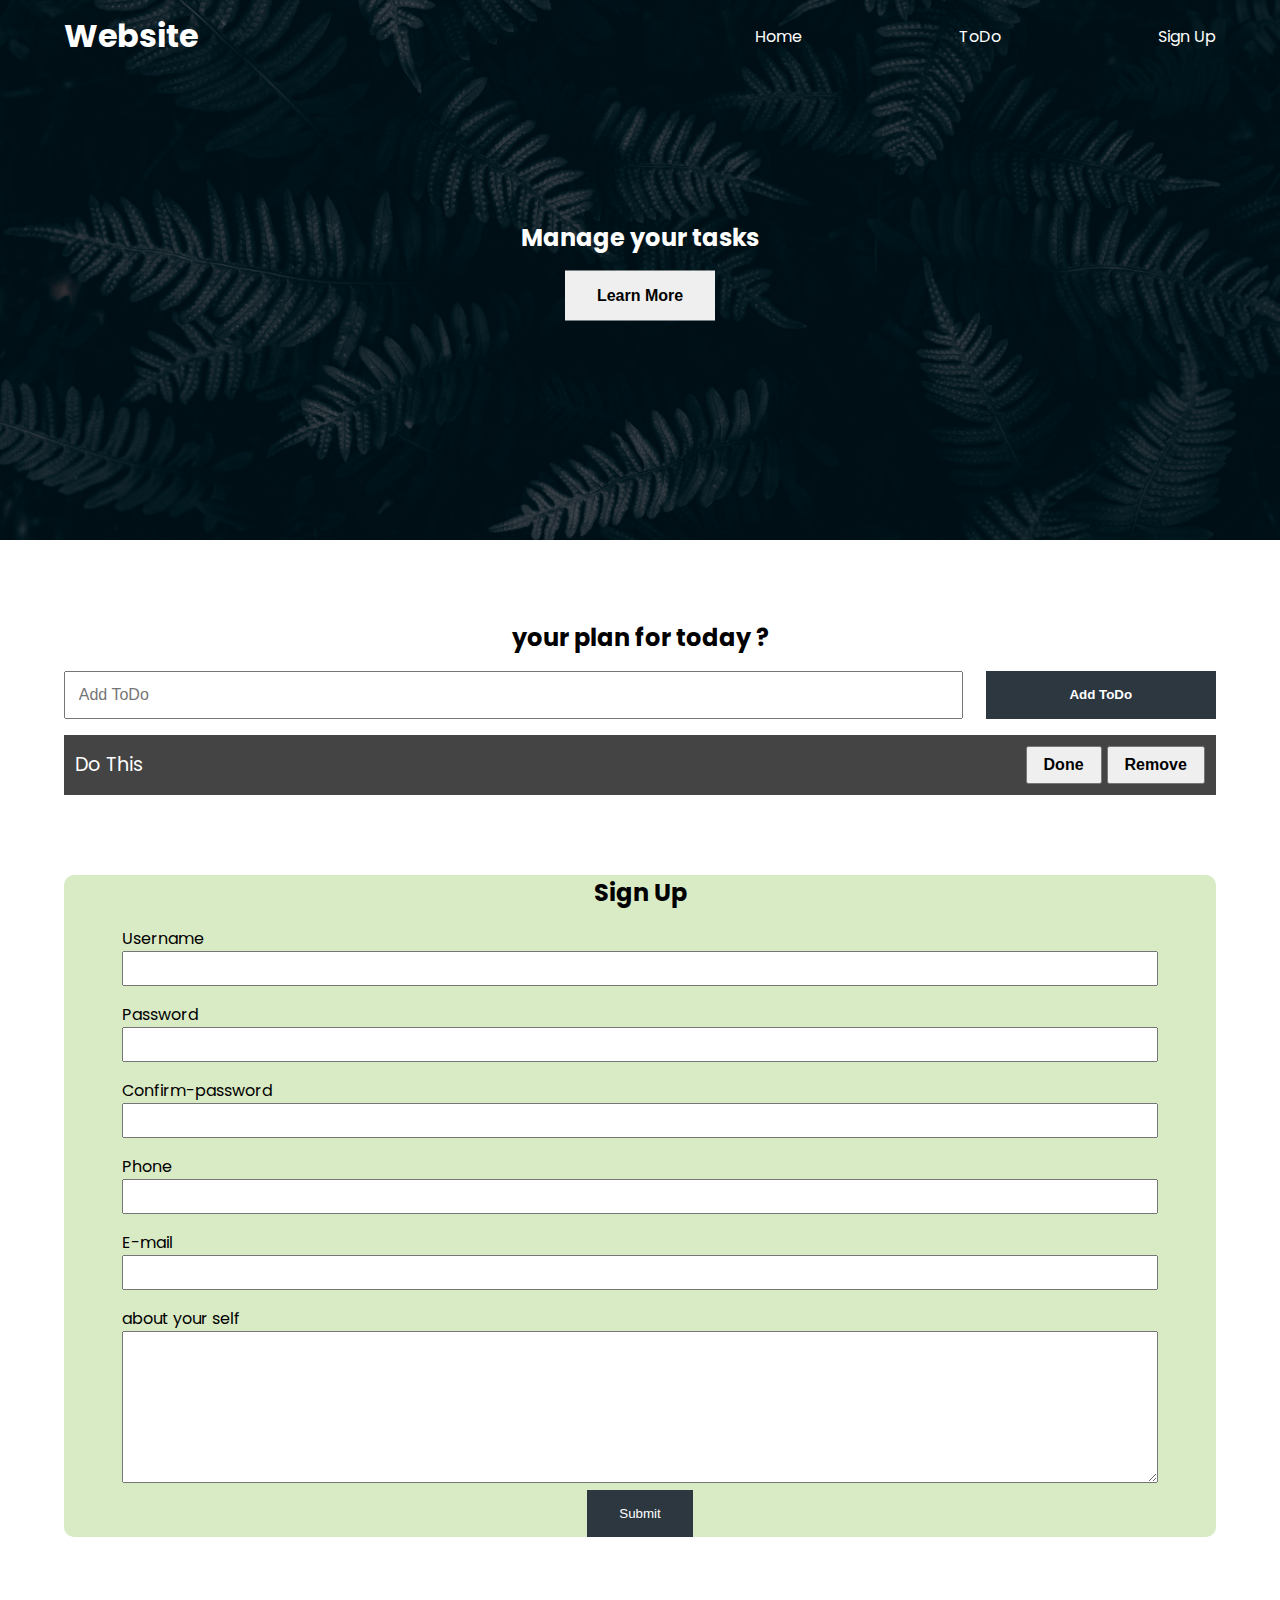
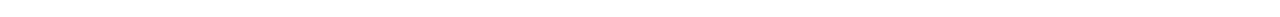
<file: DomTutorials/index.html>
<!DOCTYPE html>
<html lang="en">
<head>
    <meta charset="UTF-8">
    <meta http-equiv="X-UA-Compatible" content="IE=edge">
    <meta name="viewport" content="width=device-width, initial-scale=1.0">
    <link rel="stylesheet" href="./style.css">
    <!-- <script src="./selectElement.js" defer></script> -->
    <!-- <script src="./changeText.js" defer></script> -->
    <!-- <script src="./changeStyle.js" defer></script> -->
    <!-- <script src="./getSet.js" defer></script> -->
    <!-- <script src="./loops.js" defer></script> -->
    <!-- <script src="./innerHtml.js" defer></script> -->



    <!-- <script src="./firstMethod.js"></script> giving error and taking much time -->
    <!-- <script src="./firstMethod.js" async></script> giving error-->

    <!-- its best to connect js file to html -->
    <!-- <script src="./firstMethod.js" defer></script> -->
    <!-- <script src="./WorkWithClass.js" defer></script> -->
    <!-- <script src="AddHtmlElement.js" defer></script>
     -->
     <!-- <script src="cloneNodes.js" defer></script> -->
     <!-- <script src="someOld.js" defer></script> -->
     <!-- <script src="staticVsLiveList.js" defer></script> -->
     <!-- <script src="./events.js" defer></script> -->
     <!-- <script src="./thisKeyword.js" defer></script> -->
     <!-- <script src="./keypressEvent.js" defer></script> -->
     <!-- <script src="./mouseOverEvent.js" defer></script> -->
     <script src="./formTodo.js" defer></script>

    <title>My Website</title>
</head>
<body>
    <header class ="header">
        <nav class="nav container">
            <h1 class="logo">Website </h1>
                <ul class="nav-items">
                    <li class="nav-item">
                        <a href="#home">Home</a>
                    </li >
                    <li class="nav-item"><a href="">ToDo</a></li>
                    <li class="nav-item"><a href="">Sign Up</a></li>
                </ul>
        </nav>
        <div class="headline">
            <h2 id="main-heading">Manage your tasks <span style="display:none">Hello</span></h2>
            <button class="btn btn-headline" >Learn More</button>
        </div>
    </header>
    <section class="ToDo-section container">
        <h2>
            your plan for today ?
        </h2>

        <form class="form-todo">
            <input type="text" name="" id="" placeholder="Add ToDo">
            <input type="submit" value="Add ToDo" class="btn">
        </form>
        <ul class="todo-list">
            <li>
                <span class="text">Do this </span>
                <div class="todo-buttons">
                    <button class="todo-btn done">
                        Done
                    </button>
                    <button class="todo-btn remove">
                        Remove
                    </button>
                </div>
            </li>
        </ul>
    </section>
    <section class="section-signup container" >
        <h2> Sign Up</h2>
        <form class="signup-form">
            <div class="form-group">
                <label for="username">Username</label>
                <input type="text" name="username" id="username">
            </div>
            <div class="form-group">
                <label for="Password">Password</label>
                <input type="password" name="Password" id="Password">
            </div>
            <div class="form-group">
                <label for="Confirm-password">Confirm-password</label>
                <input type="password" name="Confirm-password" id="Confirm-password">
            </div>
            <div class="form-group">
                <label for="Phone">Phone</label>
                <input type="number" name="Phone" id="Phone">
            </div>
            <div class="form-group">
                <label for="E-mail">E-mail</label>
                <input type="email" name="E-mail" id="E-mail">
            </div>
            <div class="form-group">
                <label for="about">about your self</label>
               <textarea name="about" id="about" cols="20" rows="10"></textarea>
            </div>
            <button type="submit" class="btn signup-btn">Submit</button>
        </form>
    </section>
    <!-- <script src="./firstMethod.js"></script> giving error and taking much time-->
</body>
</html>
</file>
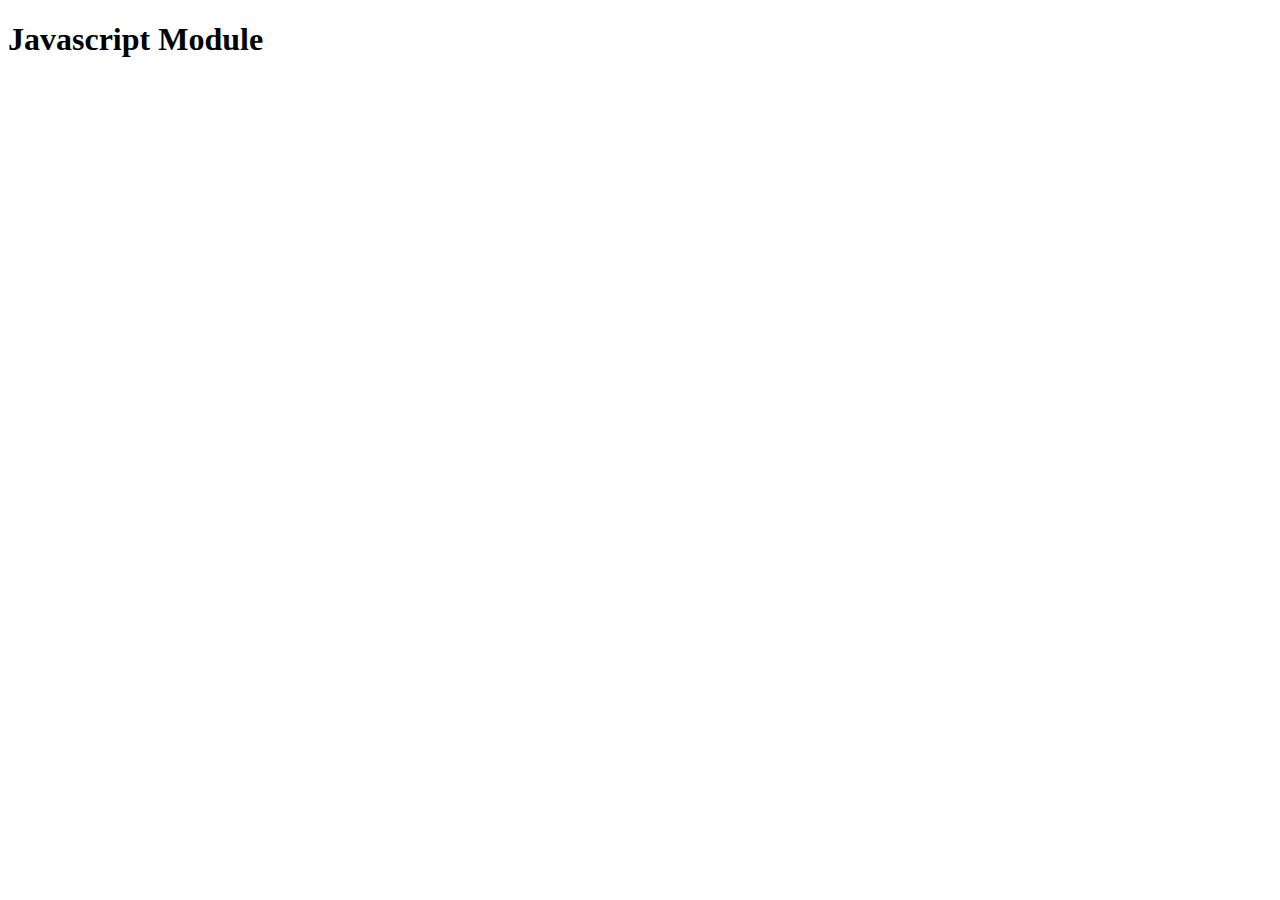
<file: Asynchronous/ES6Module.js/index.html>
<!DOCTYPE html>
<html lang="en">
<head>
    <meta charset="UTF-8">
    <meta http-equiv="X-UA-Compatible" content="IE=edge">
    <meta name="viewport" content="width=device-width, initial-scale=1.0">
    <script src="./app.js"type="module" ></script>
    <title>Document</title>
</head>
<body>
    <h1>Javascript Module</h1>
</body>
</html>
</file>
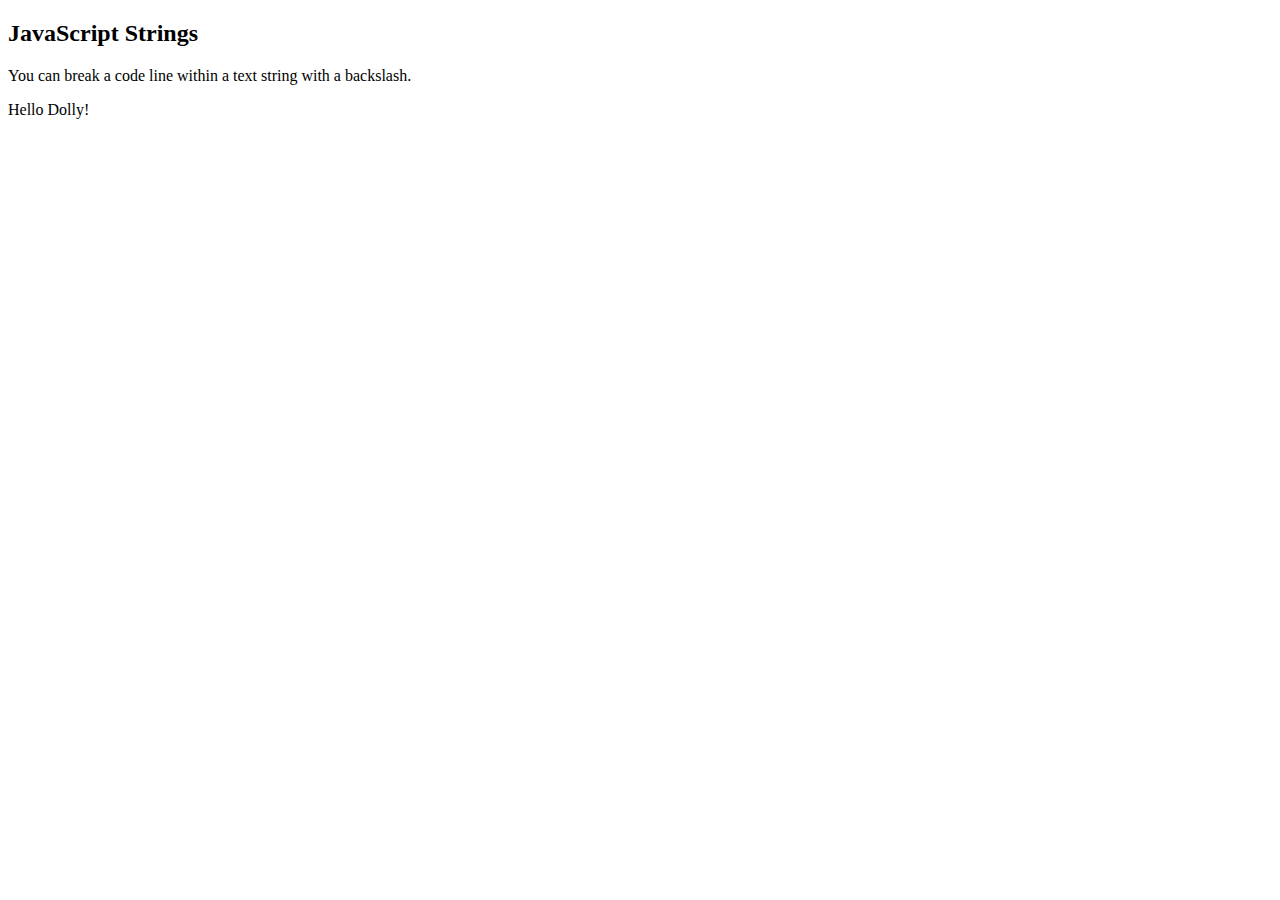
<file: Demo.html>
<!DOCTYPE html>
<html>
<body>

<h2>JavaScript Strings</h2>

<p>
You can break a code line within a text string with a backslash.
</p>

<p id="demo"></p>

<script>
document.getElementById("demo").innerHTML = "Hello \
Dolly!";
</script>

</body>
</html>
</file>
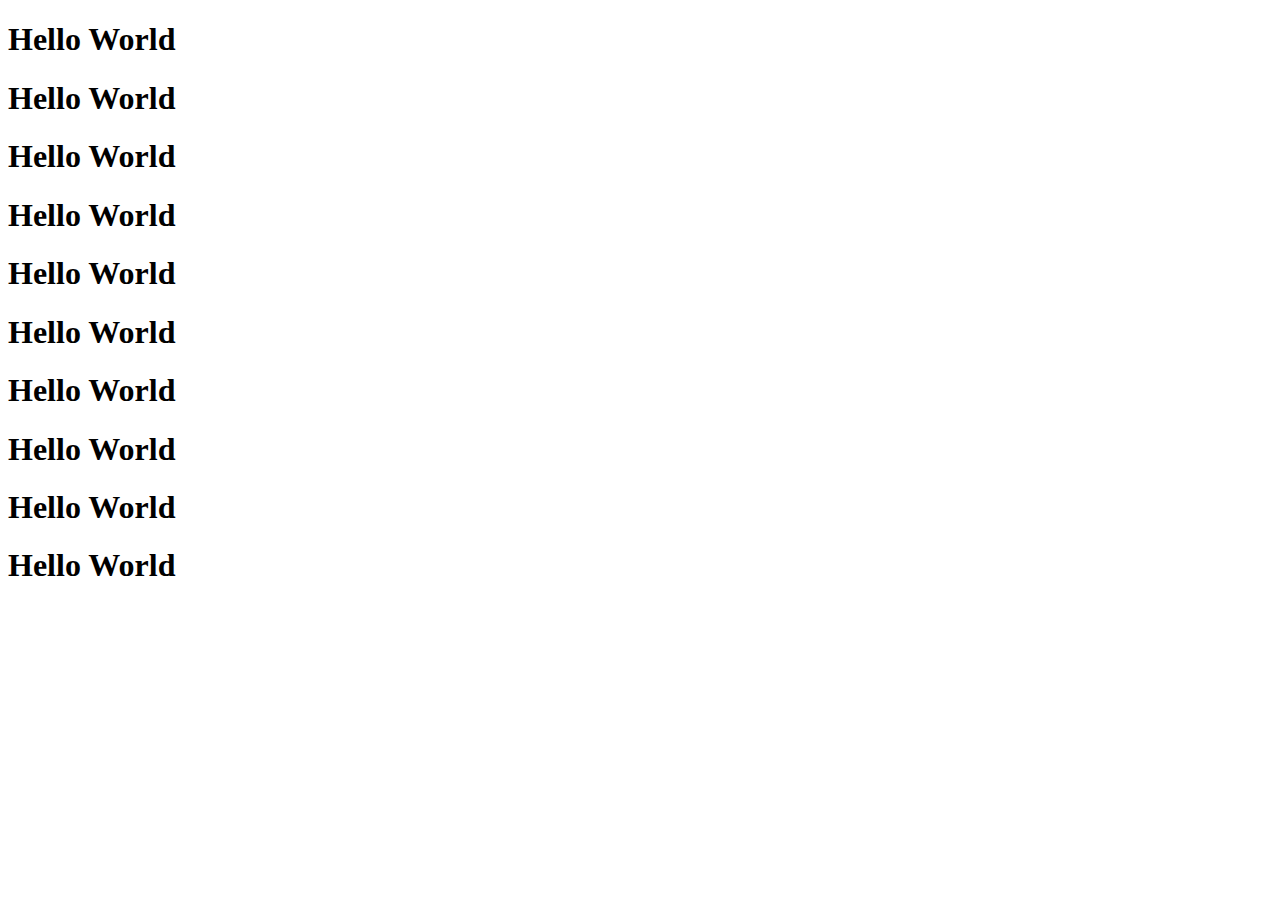
<file: Asynchronous/asynchro.html>
<!DOCTYPE html>
<html lang="en">
<head>
    <meta charset="UTF-8">
    <meta http-equiv="X-UA-Compatible" content="IE=edge">
    <meta name="viewport" content="width=device-width, initial-scale=1.0">
    <!-- <script src="./AsynVsSyn.js" defer></script> -->
    <!-- <script src="./SetInterval.js" defer></script> -->
    <!-- <script src="./callback.js" defer></script> -->
    <!-- <script src="./callbackHell.js" defer></script> -->
    <!-- <script src="./promises.js" defer></script> -->
    <!-- <script src="./functionReturnPromise.js" defer></script> -->
    <!-- <script src="./promiseAndSettimeout.js" defer></script> -->
    <!-- <script src="./PromiseResolveAndChaning.js" defer></script> -->
    <script src="./callbackhellUsingPromise.js" defer></script>
    <title>Document</title>
</head>
<body>
    <h1 class="heading1">Hello World</h1>
    <h1 class="heading2">Hello World</h1>
    <h1 class="heading3">Hello World</h1>
    <h1 class="heading4">Hello World</h1>
    <h1 class="heading5">Hello World</h1>
    <h1 class="heading6">Hello World</h1>
    <h1 class="heading7">Hello World</h1>
    <h1 class="heading8">Hello World</h1>
    <h1 class="heading9">Hello World</h1>
    <h1 class="heading10">Hello World</h1>
</body>
</html>
</file>
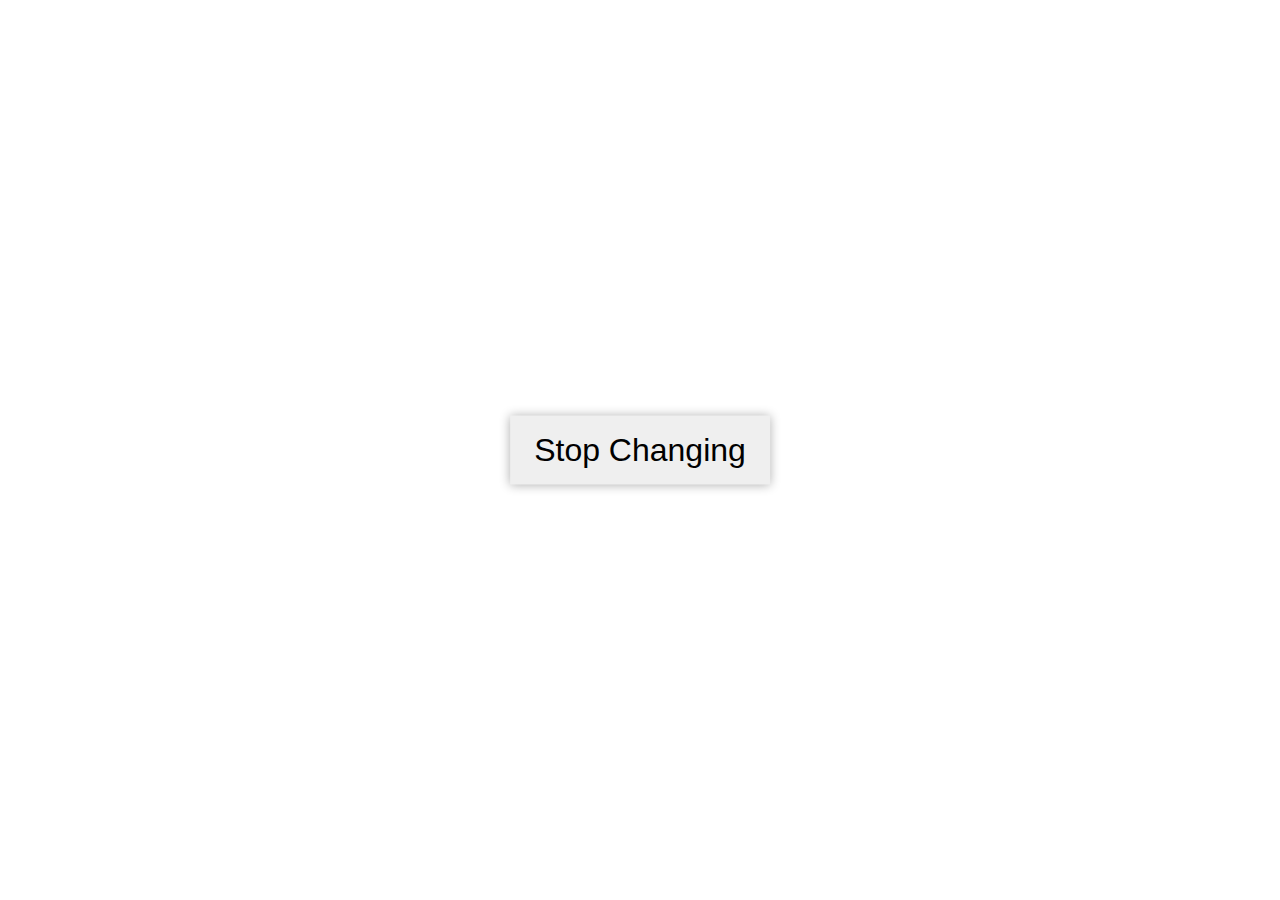
<file: Asynchronous/setInterval.html>
<!DOCTYPE html>
<html lang="en">
<head>
    <meta charset="UTF-8">
    <meta http-equiv="X-UA-Compatible" content="IE=edge">
    <meta name="viewport" content="width=device-width, initial-scale=1.0">
    <!-- <script src="./SetInterval.js" defer></script> -->
    <script src="./callback.js" defer></script>
    <link rel="stylesheet" href="./setInterval.css">

    <title>Set Interval Example</title>
</head>
<body>
    <button>Stop Changing</button>
</body>
</html>
</file>
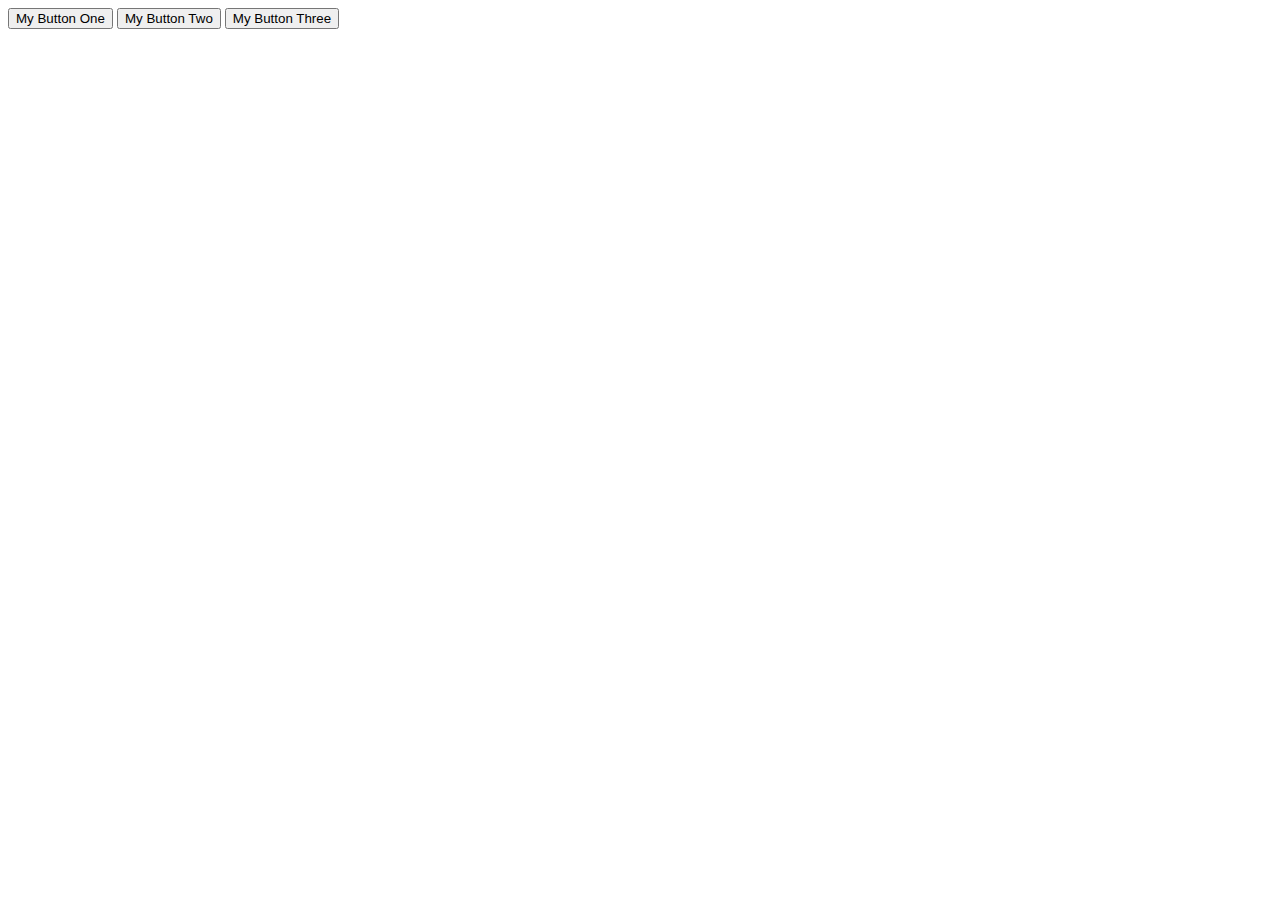
<file: DomTutorials/clickEvent.html>
<!DOCTYPE html>
<html lang="en">
<head>
    <meta charset="UTF-8">
    <meta http-equiv="X-UA-Compatible" content="IE=edge">
    <meta name="viewport" content="width=device-width, initial-scale=1.0">
    <!-- <script src="./linkMultipleButton.js" defer></script> -->
    <!-- <script src="./eventObject.js" defer></script> -->
    <!-- <script src="./EventBehindThesecne.js" defer></script> -->
    <script src="./praticeWithClickEvent.js" defer></script>
    <title>click event  </title>
</head>
<body>
    <div class="my-buttons">
        <button id="one"> 
            My Button One
        </button>
        <button id="two">
            My Button Two
        </button>
        <button id="three">
            My Button Three
        </button>
    </div>
</body>
</html>
</file>
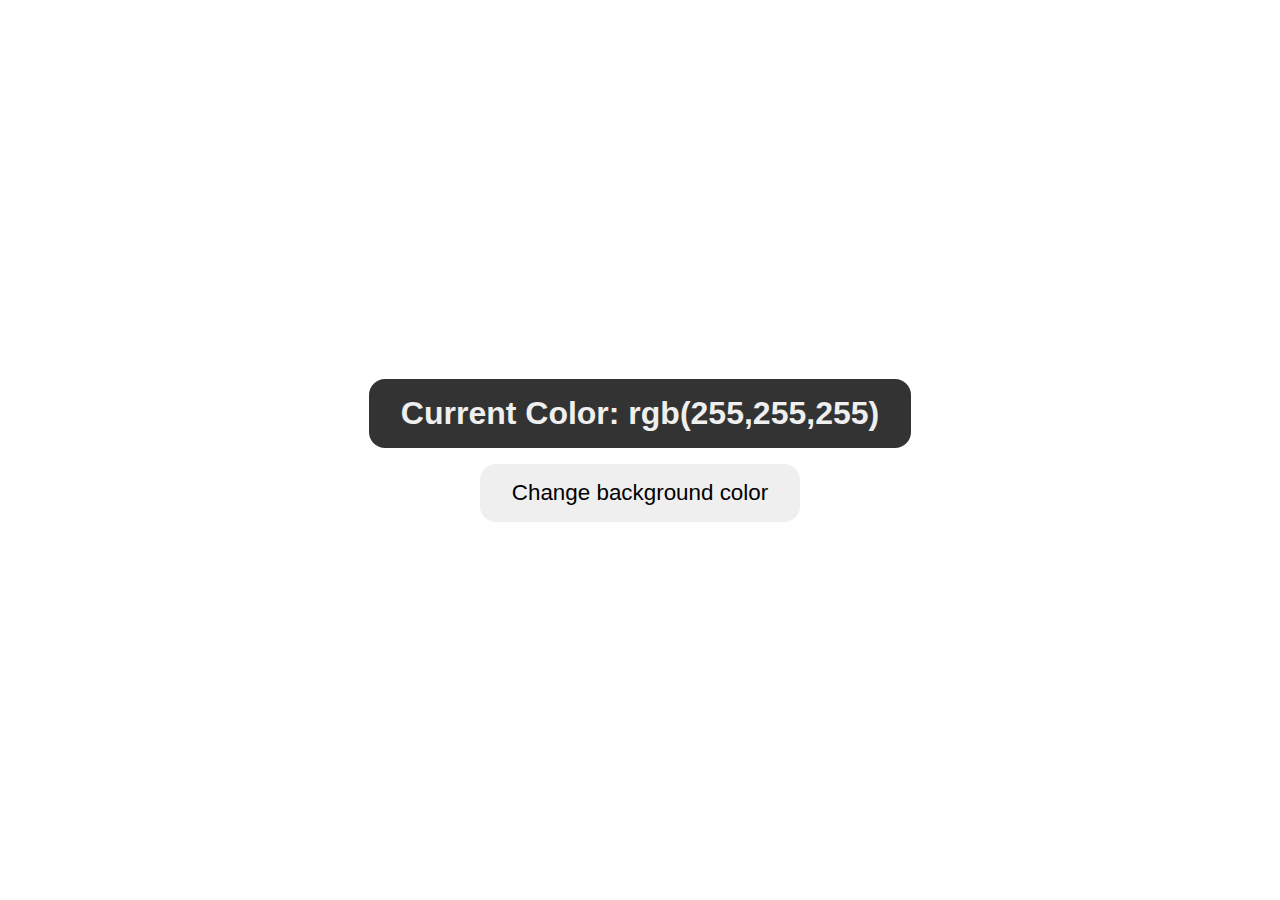
<file: DomTutorials/DemoProject.html>
<!DOCTYPE html>
<html lang="en">
<head>
    <meta charset="UTF-8">
    <meta http-equiv="X-UA-Compatible" content="IE=edge">
    <meta name="viewport" content="width=device-width, initial-scale=1.0">
    <link rel="stylesheet" href="./DemoProject.css">
    <script src="./DemoProject.js" defer></script>
    <title>Demo Project</title>
</head>
<body>
    <main>
        <div class="container">
            <h1>Current Color:<span class="current-color "> rgb(255,255,255)</span></h1>
            <button>Change background color</button>
        </div>
    </main>
</body>
</html>
</file>
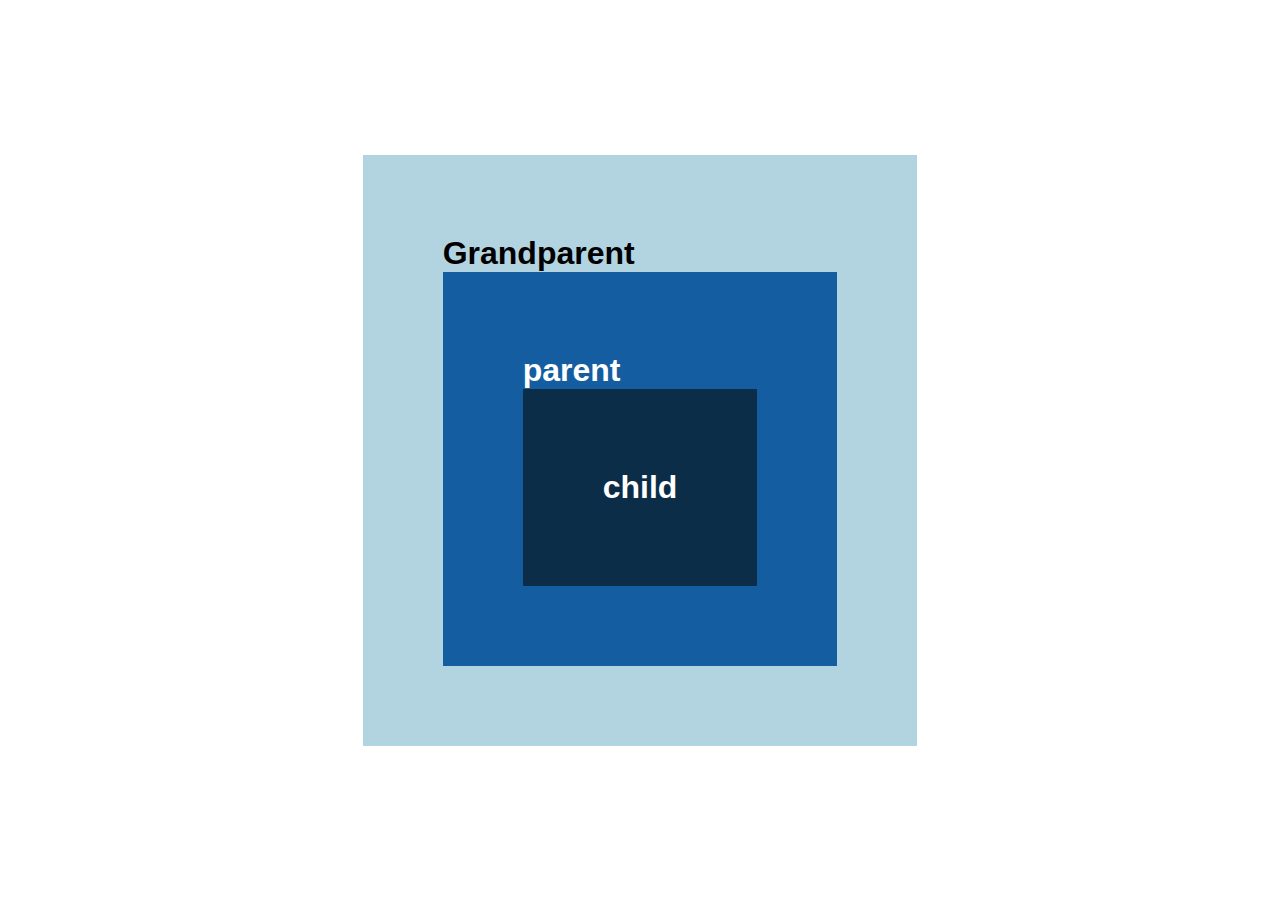
<file: DomTutorials/Eventbubbling$capturing.html>
<!DOCTYPE html>
<html lang="en">
<head>
    <meta charset="UTF-8">
    <meta http-equiv="X-UA-Compatible" content="IE=edge">
    <meta name="viewport" content="width=device-width, initial-scale=1.0">
    <link rel="stylesheet" href="./EBC.css">
    <script src="./Event$BCD.js
    " defer></script>
    <title>Event bubbling and capturing</title>
</head>
<body>
    <main>
        
        <div class="grandparent box">
            Grandparent
            <div class="parent box">
                parent
                <div class="child box">
                    child
                </div>
            </div>
        </div>
    </main>
</body>
</html>
</file>
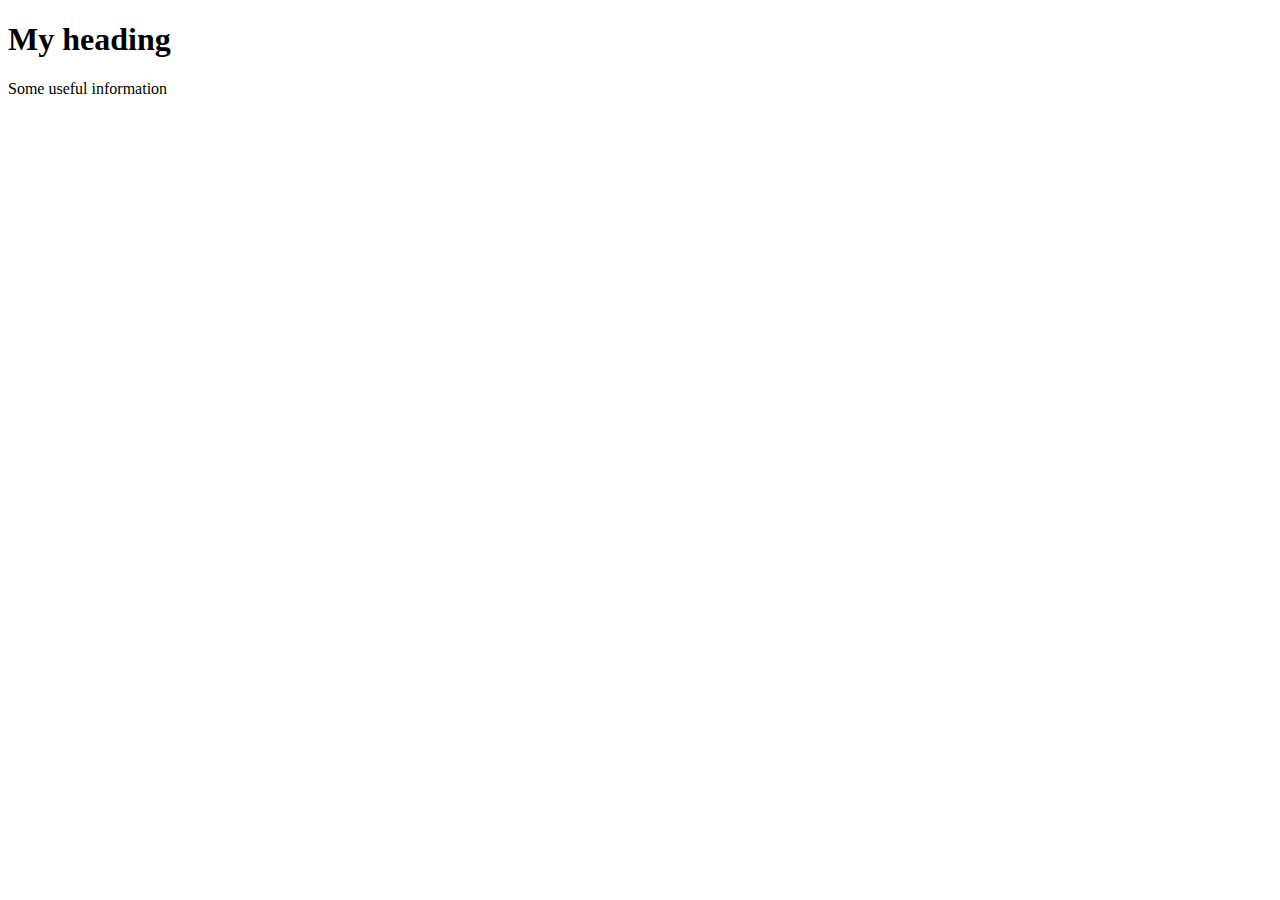
<file: DomTutorials/index2.html>
<!DOCTYPE html>
<html>
<head>
    <title>DOM Traversing</title>
    <script src="./DOMTraversing.js" defer></script>
</head>
<body>
    <div class="container">
       <h1>My heading</h1>
       <p>Some useful information</p> 
    </div>
</body>
</html>
</file>
<file: DomTutorials/style.css>
@import url('https://fonts.googleapis.com/css2?family=Montserrat:ital,wght@1,100&family=Poppins:wght@200;300;400;500;600;700&display=swap');

*{
    box-sizing: border-box;
    padding: 0;
    margin: 0;
}
body{
    font-family: 'Montserrat', sans-serif;

    font-family: 'Poppins', sans-serif;
}
.header{
    min-height: 60vh;
    background: url('./wallpaper.jpg');
    background-position: center;
    background-repeat: no-repeat;
    background-size: cover;
    color:white;
    position: relative;
}
a{
    text-decoration: none;
    color: white;
}
.container{
    max-width: 1200px;
    margin: auto;
    width: 90%;
}
.nav{
    display: flex;
    justify-content: space-between;
    min-height: 8vh;
    align-items: center;
}
.nav-items{
    width: 40%;
    display:flex;
    list-style-type: none;
    justify-content:space-between;
}
.headline{
    position: absolute;
    top: 50%;
    left: 50%;
    transform: translate(-50%,-50%);
    text-align: center;
}
.btn{
    display: inline-block;
    outline: none;
    border: none;
    cursor: pointer;
}
.btn-headline{
    padding: 1rem 2rem;
    font-size: 1rem;
    margin-top: 1rem;
    font-weight: 600;
}
.ToDo-section{
    margin-top: 5rem;
    text-align: center;
}
.bg-dark{
background: #000; 
color: #eee;
}
.form-todo{
    margin-top: 1rem;
    min-height: 5vh;
    display: flex;
    justify-content: space-between;
}
.todo-list{
    text-align: left;
    font-size: 1.2rem;
    list-style-type:none;
}
.todo-list li{
padding: 0.7rem;
background: #444;
color: white ;
margin-top: 1rem;
text-transform: capitalize;
display: flex;
justify-content: space-between;
align-items: center;
}
.todo-btn{
    padding: 0.5rem 1rem;
    font-size: 1rem;
    font-weight: bold;
    cursor: pointer;
}
.form-todo input{
    min-height: 100%;
}
.form-todo input[type="text"]{
    width:78%;
    padding: 0.8rem;
    font-size: 1rem;
    font-weight: 500;
}
.form-todo input[type="submit"]{
    width:20%;
    background: rgb(44,55,63);
    color: white;
    font-weight: bold;
}
.section-signup{
    margin: 5rem auto;
    text-align: center;
    background: rgb(217, 235, 197);
    border-radius: 10px;
    padding: 1 rem;
}
.signup-form{
    max-height: width 800px;
    width: 90%;
    text-align: left;
    margin: auto;
}
.signup-form label{
    display:block;
}
.signup-form input{
    display:block;
    width: 100%;
    padding: 0.5rem;
}
.form-group{
    margin-top: 1rem;
}
.signup-form textarea{
    width:100%;
}
.signup-btn{
    background: rgb(44,55,63);
    color:white;
    padding: 1rem 2rem ;
    display: block;
    margin: auto;
    margin-top: 1 rem;
}
</file>
<file: Asynchronous/setInterval.css>
button{
    position: absolute;
    top: 50%;
    left: 50%;
    transform: translate(-50%,-50%);
    padding: 1rem 1.5rem;
    border: none;
    outline: none;
    cursor: pointer;
    font-size: 2rem;
    /* font-family: Arial, Helvetica, sans-serif; */
    box-shadow: 0px 0px 10px rgba(0,0,0,0.322);
    transition: all 0.4s;
}
button:hover{
    box-shadow: 0px 0px 15px rgba(0,0,0,0.438);
}
</file>
<file: DomTutorials/DemoProject.css>
*{
    box-sizing: border-box;
    padding: 0;
    margin: 0;

}
body{
    font-family: Arial, Helvetica, sans-serif;
}
main{
    min-height: 100vh;
    display: flex;
    justify-content: center;
    align-items: center;
    text-align: center;
}
h1{
    padding:1rem 2rem;
    background-color: #333;
    color:#efefef;
    border-radius: 1rem;
}
button{
    padding: 1rem 2rem;
    font-size: 1.4rem;
    border-radius: 1rem;
    cursor: pointer;
    margin-top: 1rem;
    border: none;
    outline: none;
    transition:background 0.4s ;
}
button:hover{
    background-color: #e69999;
}
</file>
<file: DomTutorials/EBC.css>
*{
    padding: 0;
    margin: 0;
    box-sizing: border-box;
}
body{
    font-family: Arial, Helvetica, sans-serif;
}
main{
    display: flex;
    justify-content: center;
    align-items:center;
    height: 100vh;
}
.box{
    min-height: 100px;
    min-width: 100px;
    padding: 5rem;
    color: white;
    font-weight: bold;
    font-size: 2rem;
    cursor: pointer;
}
.grandparent{
    background: #b1d4e0;
    color: black;
}
.parent{
    background: #145da0;
}
.child{
    background: #0c2d48;
}
</file>
